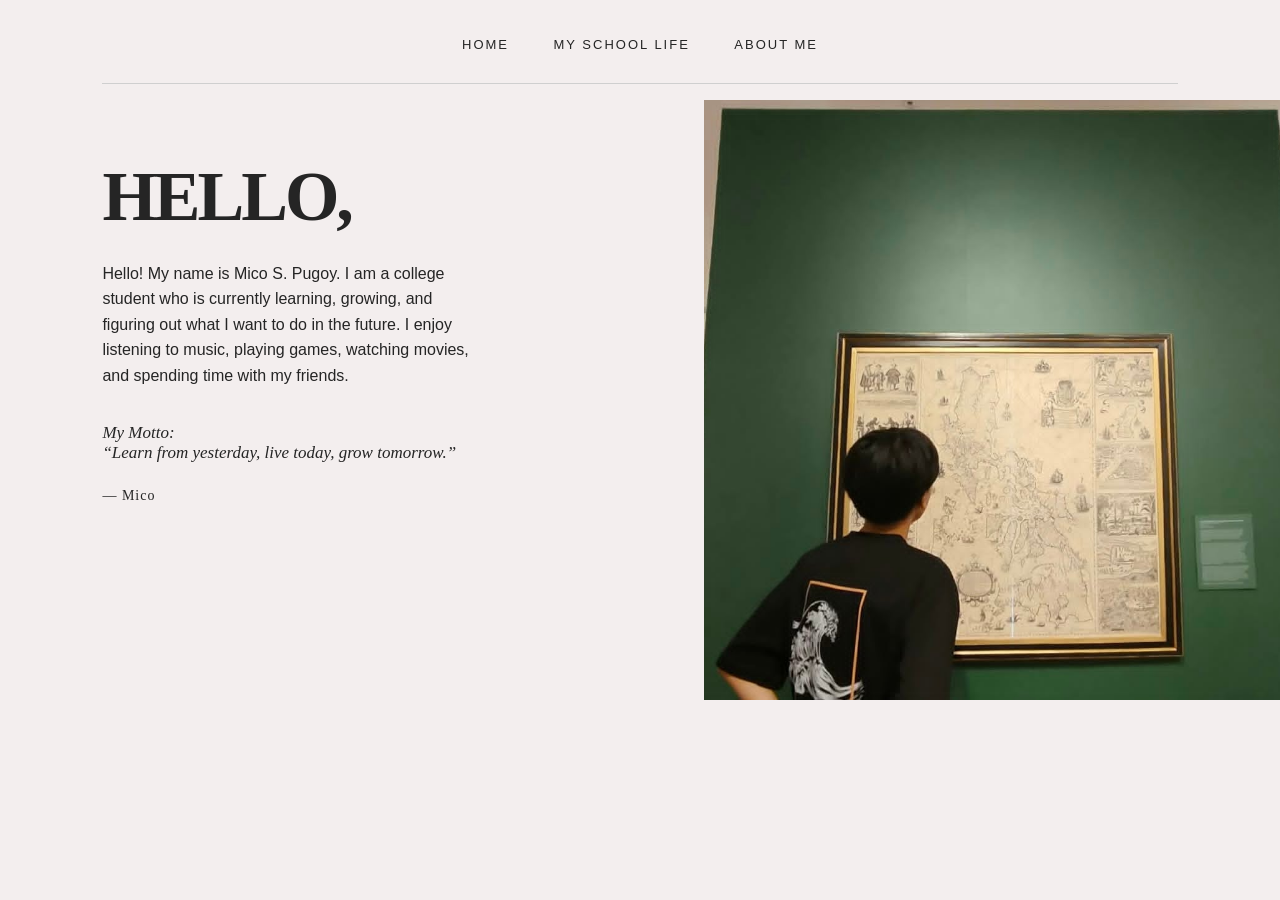
<file: index.html>
<!DOCTYPE html>
<html>

<head>
    <title>Koshie Portfolio</title>
    <link rel="stylesheet" href="style.css">
</head>

<body>

    <p class="menu">
        <a href="index.html">HOME</a>
        <a href="SHS-Days.html">MY SCHOOL LIFE</a>
        <a href="About.html">ABOUT ME</a>
    </p>

    <hr>

    <h1>HELLO,</h1>

    <p class="intro">
       Hello! My name is Mico S. Pugoy. I am a college student who
    is currently learning, growing, and figuring out what I want
    to do in the future. I enjoy listening to music, playing games,
    watching movies, and spending time with my friends.
    </p>

    <p class="quote">
        My Motto:
        
        <br>
        “Learn from yesterday, live today, grow tomorrow.”
    </p>

    <p class="signature">
        — Mico
    </p>

    <img src="1.jpg" alt="My Picture">

</body>

</html>
</file>
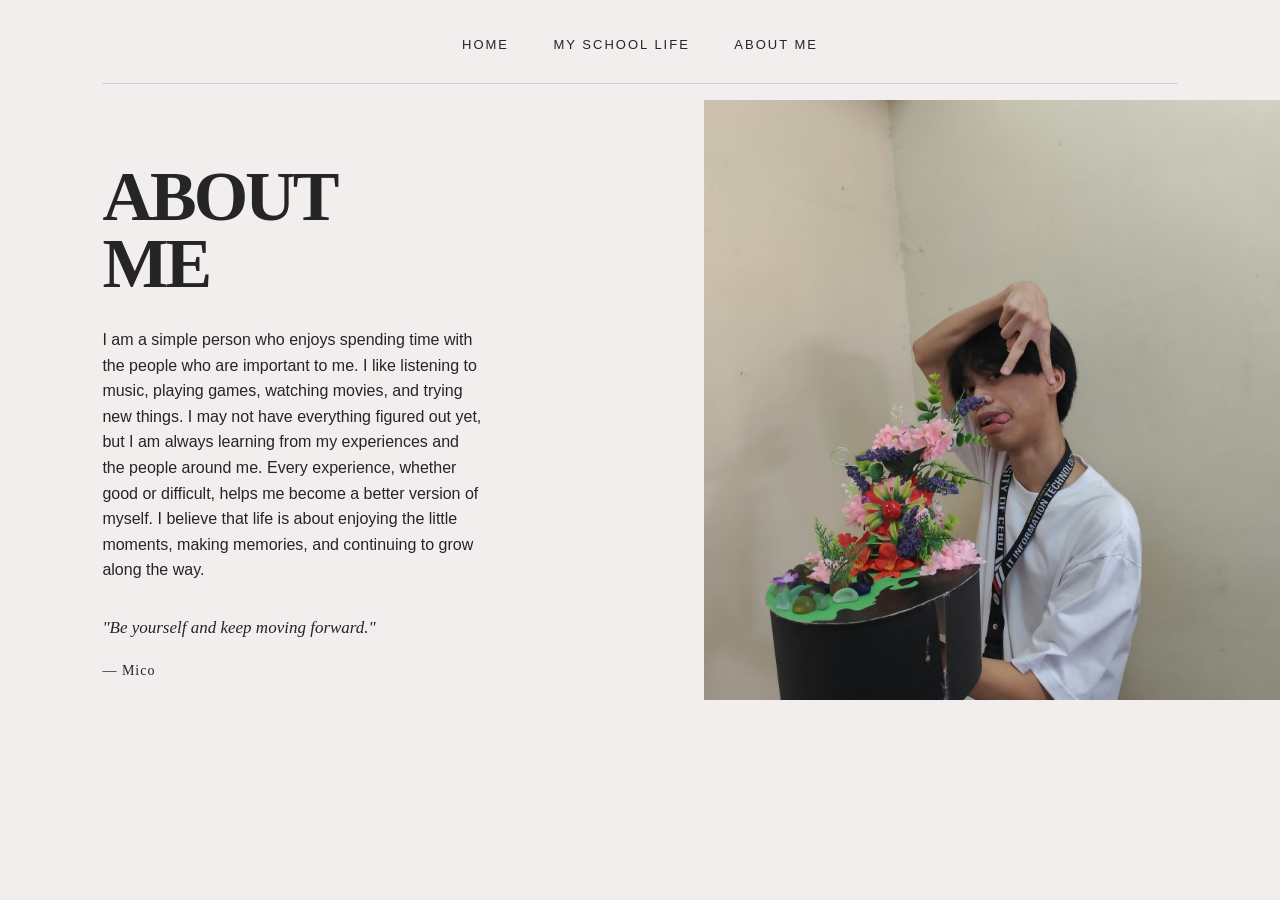
<file: About.html>
<!DOCTYPE html>
<html>

<head>
    <title>My Profile</title>
    <link rel="stylesheet" href="style.css">
</head>

<body>

    <p class="menu">
        <a href="index.html">HOME</a>
        <a href="SHS-Days.html">MY SCHOOL LIFE</a>
        <a href="About.html">ABOUT ME</a>
    </p>

    <hr>

    <h1>ABOUT<br>ME</h1>

    <p class="intro">
        I am a simple person who enjoys spending time with the people who are 
        important to me. I like listening to music, playing games, watching movies, 
        and trying new things. I may not have everything figured out yet, but I am always 
        learning from my experiences and the people around me. 
        Every experience, whether good or difficult, helps me become a better version of 
        myself. I believe that life is about enjoying the little moments, making memories, 
        and continuing to grow along the way.
    </p>

    <p class="quote">
        "Be yourself and keep moving forward."
    </p>

    <p class="signature">
        — Mico
    </p>

    <img src="3.jpg" alt="About Me Picture">

</body>

</html>
</file>
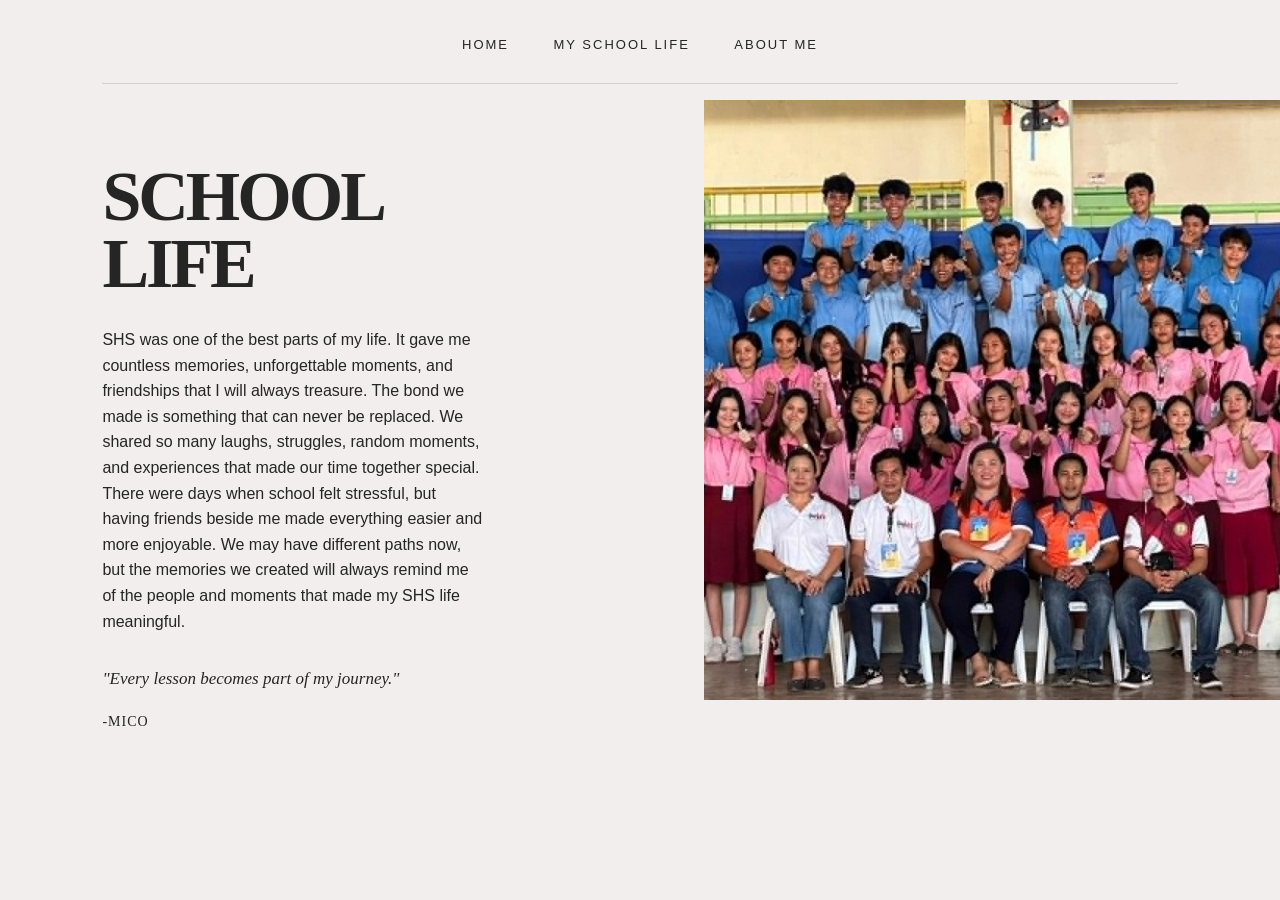
<file: SHS-Days.html>
<!DOCTYPE html>
<html>

<head>
    <title>My School Life</title>
    <link rel="stylesheet" href="style.css">
</head>

<body>

    <p class="menu">
        <a href="index.html">HOME</a>
        <a href="SHS-Days.html">MY SCHOOL LIFE</a>
        <a href="About.html">ABOUT ME</a>
    </p>

    <hr>

    <h1>SCHOOL<br>LIFE</h1>

    <p class="intro">
        SHS was one of the best parts of my life. It gave me countless memories, 
        unforgettable moments, and friendships that I will always treasure. 
        The bond we made is something that can never be replaced. We shared so many laughs, struggles, 
        random moments, and experiences that made our time together special. 
        There were days when school felt stressful, but having friends beside me made everything easier and more 
        enjoyable. We may have different paths now, but the memories we created will always remind me of the people and moments 
        that made my SHS life meaningful.
    </p>

    <p class="quote">
        "Every lesson becomes part of my journey."
    </p>

    <p class="signature">
        -MICO
    </p>

    <img src="2.jpg" alt="My School Picture">

</body>

</html>
</file>
<file: style.css>
body {
    background-color: #f3eeee;
    color: #252525;
    font-family: Arial, sans-serif;
    margin: 0;
    padding: 35px 8%;
}



.menu {
    margin: 0;
    text-align: center;
}

.menu a {
    color: #252525;
    text-decoration: none;
    font-size: 13px;
    letter-spacing: 2px;
    margin: 0 20px;
}

.menu a:hover {
    color: #252525;
}



hr {
    border: 0;
    border-top: 1px solid #cfcfcf;
    margin-top: 30px;
    margin-bottom: 80px;
}



h1 {
    font-family: Georgia, serif;
    font-size: 70px;
    line-height: 0.95;
    margin: 0 0 30px 0;
    letter-spacing: -3px;
}



.intro {
    width: 380px;
    font-size: 16px;
    line-height: 1.6;
}



.quote {
    width: 380px;
    margin-top: 35px;
    font-family: Georgia, serif;
    font-style: italic;
    font-size: 17px;
}



.signature {
    margin-top: 25px;
    font-family: Georgia, serif;
    font-size: 14px;
    letter-spacing: 1px;
}



img 
{
    
    width: 45%;
    height: 600px;
    object-fit: cover;
    position: absolute;
    right: 0;
    top: 100px;
}
</file>
